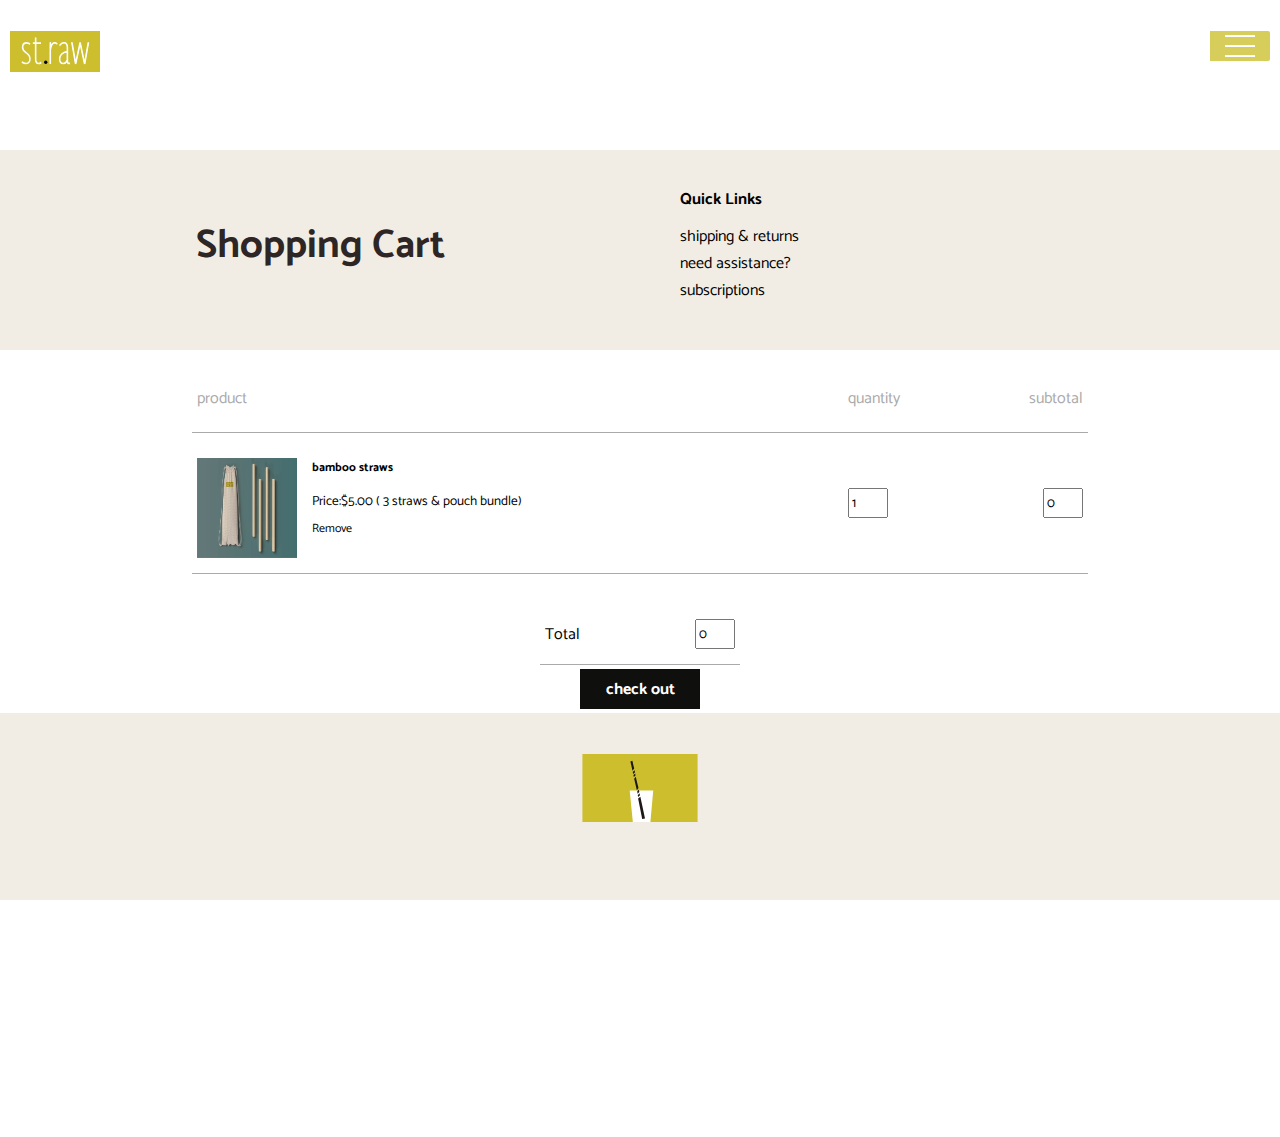
<file: cart-bamboo-index.html>
<!DOCTYPE html>
<html lang="en">
<head>
    <meta charset="UTF-8">
    <meta name="viewport" content="width=device-width, initial-scale=1.0">
    <title> St.raw/my-cart</title>
    <link rel="shortcut icon" type="image/svg" href="assets/img/Logo web dev black-04.svg">
    <link rel="stylesheet" href="cart-assets/css/style.css">
    <link rel="stylesheet" media="screen and (min-width: 992px)" href="cart-assets/css/desktop.css">
    <link rel="stylesheet" href="cart-assets/css/nav.css">
</head>
<body>

    <header class="logo-nav-wrapper header-shrink">
        <a href="home.html"><img src="cart-assets/img/st.raw-header-logo.svg" alt="st.raw-logo" class="st-raw-logo"> </a>
        <nav>
            <div class="outer-menu">
                <input class="checkbox-toggle" type="checkbox" />
                <div class="hamburger">
                    <div></div>
                </div>
                <div class="menu">
                    <div>
                        <div>
                            <ul>
                                <li><a href="#">home</a></li>
                                <li><a href="#">shop</a></li>
                                <li><a href="#">about</a></li>
                                <li><a href="#">my cart</a></li>
                            </ul>
                        </div>
                    </div>
                </div>
            </div>
        </nav>
    </header>

    <!--cart-items-details in a table--->
    <section class="product-section-all-content">
        <div class="header-wrapper">
            <h2 class="header-name">Shopping Cart</h2>
            <div class="header-second">
                <ul>
                    <li class="quick-links-header">Quick Links</li>
                    <li> <a href="#">shipping & returns</a></li>
                    <li> <a href="#">need assistance?</a></li>
                    <li> <a href="#">subscriptions</a></li>
                </ul>
            </div>
        </div>
        <div class="cart-page">
            <table class="main-table">
                <tr class="table-header">
                    <th>product</th>
                    <th>quantity</th>
                    <th>subtotal</th>
                </tr>
                <tr>
                    <td>
                        <div class="cart-info">
                            <img src="cart-assets/img/bamboo-product-shot.jpg" alt="bamboo product shot selected">
                            <div class="td-description">
                                <h2> bamboo straws </h2>
                                <small> Price:$5.00 ( 3 straws & pouch bundle) </small>
                                <br>
                                <a href="" class="remove-button">Remove</a>
                            </div>
                        </div>
                    </td>
                    <td>
                        <input type="number" min="1" value="1" name="amount" id="amount" class="amount">
                    </td>
                    <td><input type="number" step="0.01" min="0" value="0" readonly name="total" id="total" class="total"> </td>
                </tr>
            </table>
            <div class="total-price">
                <table>
                    <tr class=>
                        <td>Total</td>
                        <td>
                        <td><input type="number" step="0.01" min="0" value="0" readonly name="total" id="total2" class="total2"> </td>
                        </td>
                    </tr>
                </table>
            </div>
        </div>
        <button class="checkout-button button1">check out</button>
    </section>
<section class="spacing">
</section>
</body>
<footer class="footer-padding">
    <img src="cart-assets/img/st.raw-footer-logo.svg"
    alt="footer st.raw logo diagram">
</footer>
</html>
</file>
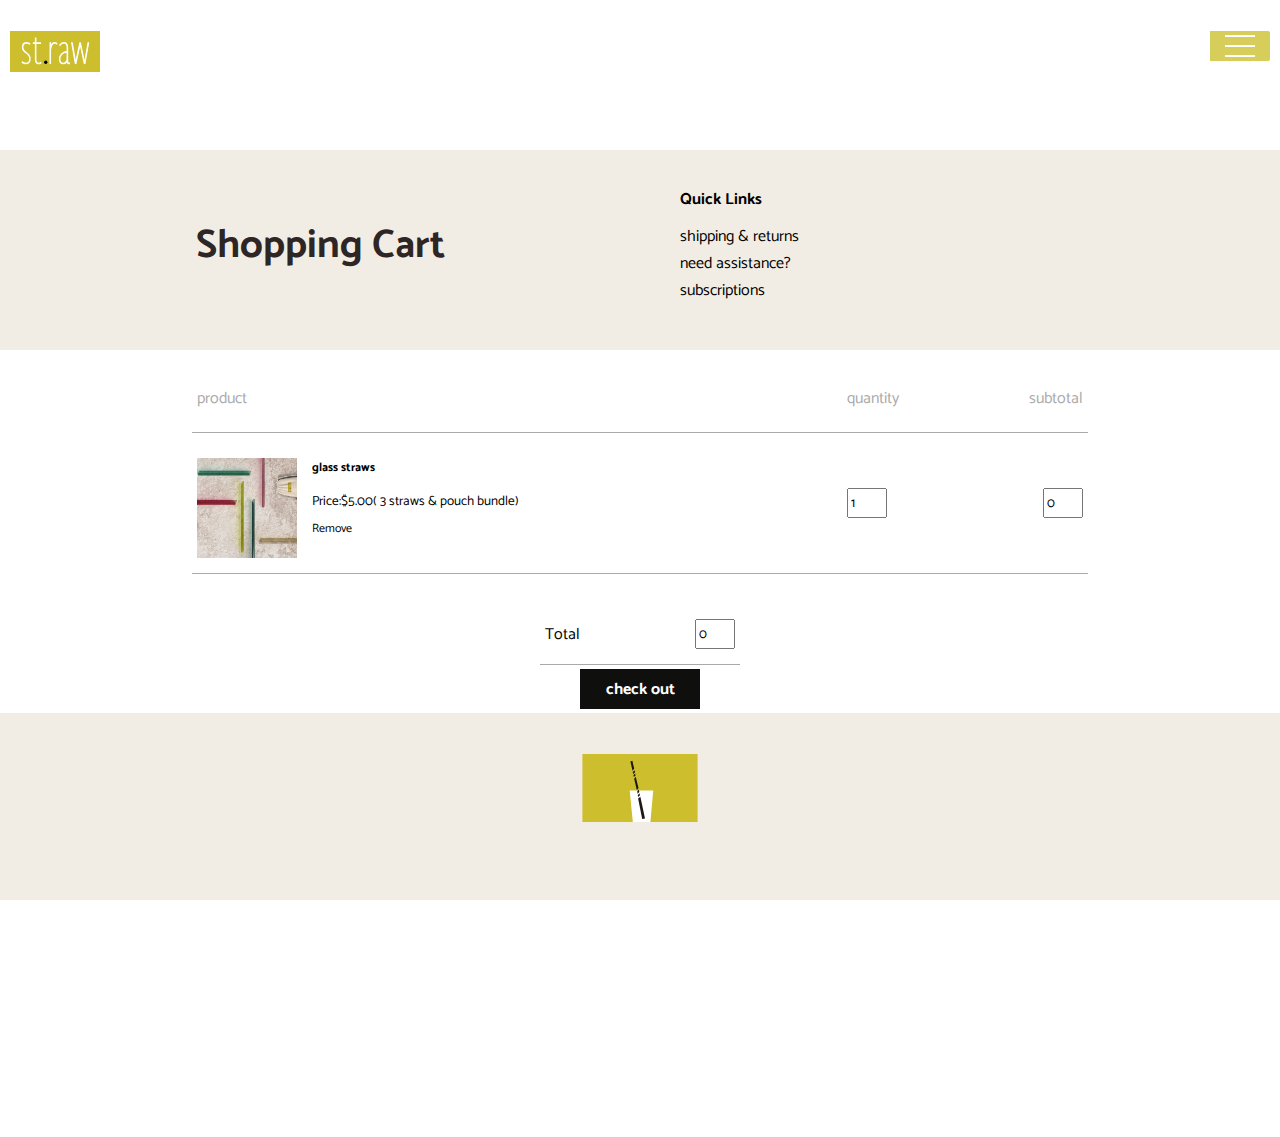
<file: cart-glass-index.html>
<!DOCTYPE html>
<html lang="en">
<head>
    <meta charset="UTF-8">
    <meta name="viewport" content="width=device-width, initial-scale=1.0">
    <title> St.raw/my-cart</title>
    <link rel="shortcut icon" type="image/svg" href="assets/img/Logo web dev black-04.svg">
    <link rel="stylesheet" href="cart-assets/css/style.css">
    <link rel="stylesheet" media="screen and (min-width: 992px)" href="cart-assets/css/desktop.css">
    <link rel="stylesheet" href="cart-assets/css/nav.css">
</head>
<body>

    <header class="logo-nav-wrapper header-shrink" >
        <a href="home.html"><img src="cart-assets/img/st.raw-header-logo.svg" alt="st.raw-logo" class="st-raw-logo"> </a>
        <nav>
            <div class="outer-menu">
                <input class="checkbox-toggle" type="checkbox" />
                <div class="hamburger">
                    <div></div>
                </div>
                <div class="menu">
                    <div>
                        <div>
                            <ul>
                                <li><a href="#">home</a></li>
                                <li><a href="#">shop</a></li>
                                <li><a href="#">about</a></li>
                                <li><a href="#">my cart</a></li>
                            </ul>
                        </div>
                    </div>
                </div>
            </div>
        </nav>
    </header>

    <!--cart-items-details in a table--->
   <section class="product-section-all-content">
        <div class="header-wrapper">
            <h2 class="header-name">Shopping Cart</h2>
            <div class="header-second">
                <ul>
                    <li class="quick-links-header">Quick Links</li>
                    <li> <a href="#">shipping & returns</a></li>
                    <li> <a href="#">need assistance?</a></li>
                    <li> <a href="#">subscriptions</a></li>
                </ul>
            </div>
        </div>
        <div class="small-container cart-page">
            <table class= "main-table">
                <tr class="table-header">
                    <th>product</th>
                    <th>quantity</th>
                    <th>subtotal</th>
                </tr>
                <tr>
                    <td>
                        <div class="cart-info">
                            <img src="cart-assets/img/glass-product-shot.jpg" alt="glass product shot selected">
                            <div class="td-description">
                                <h2> glass straws
                                </h2>
                                <small>Price:$5.00( 3 straws & pouch bundle)</small>
                                <br>
                                <a href="" class="remove-button">Remove</a>
                            </div>
                        </div>
                    </td>
                    <td>
                        <input type="number" min="1" value="1" name="amount" id="amount" class="amount">
                    </td>
                    <td><input type="number" step="0.01" min="0" value="0" readonly name="total" id="total" class="total"> </td>
                </tr>
            </table>
            <div class="total-price">
                <table>
                    <tr class=>
                        <td>Total</td>
                        <td>
                        <td><input type="number" step="0.01" min="0" value="0" readonly name="total" id="total2" class="total2"> </td>
                       </td>
                    </tr>
                </table>
            </div>
        </div>
        <button class="checkout-button button1">check out</button>
    </section>
<section class="spacing">
</section>
</body>
<footer class="footer-padding">
    <img src="cart-assets/img/st.raw-footer-logo.svg" alt="footer st.raw logo diagram">
</footer>
</html>
</file>
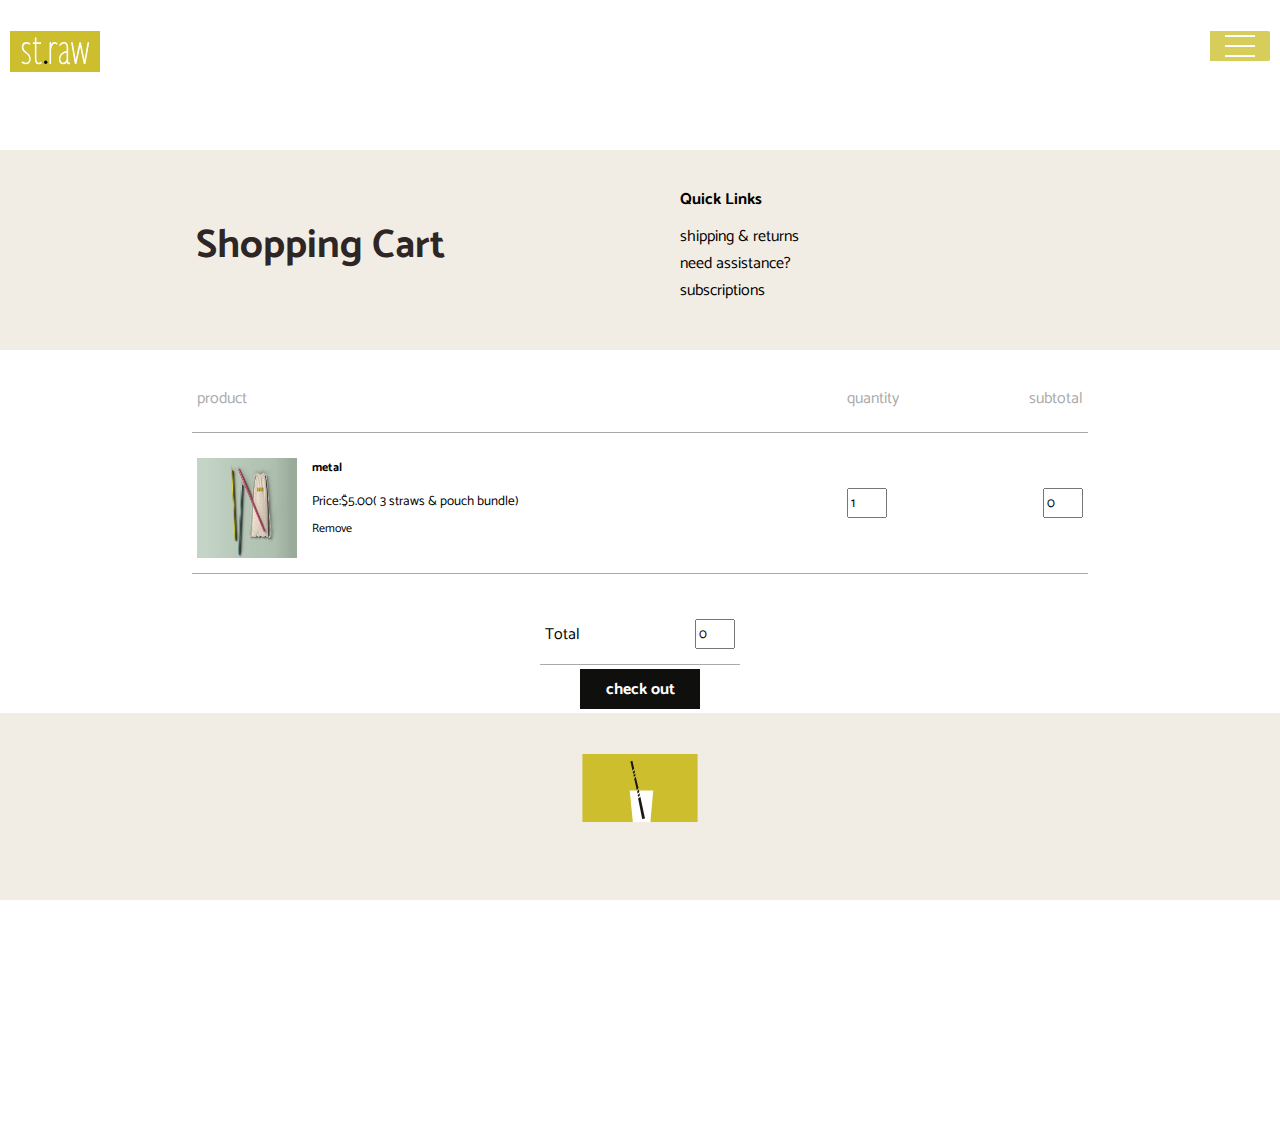
<file: cart-metal-index.html>
<!DOCTYPE html>
<html lang="en">
<head>
    <meta charset="UTF-8">
    <meta name="viewport" content="width=device-width, initial-scale=1.0">
    <title> St.raw/my-cart</title>
    <link rel="shortcut icon" type="image/svg" href="assets/img/Logo web dev black-04.svg">
    <link rel="stylesheet" href="cart-assets/css/style.css">
    <link rel="stylesheet" media="screen and (min-width: 992px)" href="cart-assets/css/desktop.css">
    <link rel="stylesheet" href="cart-assets/css/nav.css">
</head>
<body>

    <header class="logo-nav-wrapper header-shrink" >
        <a href="home.html"><img src="cart-assets/img/st.raw-header-logo.svg" alt="st.raw-logo" class="st-raw-logo"> </a>
        <nav>
            <div class="outer-menu">
                <input class="checkbox-toggle" type="checkbox" />
                <div class="hamburger">
                    <div></div>
                </div>
                <div class="menu">
                    <div>
                        <div>
                            <ul>
                                <li><a href="#">home</a></li>
                                <li><a href="#">shop</a></li>
                                <li><a href="#">about</a></li>
                                <li><a href="#">my cart</a></li>
                            </ul>
                        </div>
                    </div>
                </div>
            </div>
        </nav>
    </header>

    <!--cart-items-details in a table--->
   <section class="product-section-all-content">
        <div class="header-wrapper">
            <h2 class="header-name">Shopping Cart</h2>
            <div class="header-second">
                <ul>
                    <li class="quick-links-header">Quick Links</li>
                    <li> <a href="#">shipping & returns</a></li>
                    <li> <a href="#">need assistance?</a></li>
                    <li> <a href="#">subscriptions</a></li>
                </ul>
            </div>
        </div>
        <div class="small-container cart-page">
            <table class= "main-table">
                <tr class="table-header">
                    <th>product</th>
                    <th>quantity</th>
                    <th>subtotal</th>
                </tr>
                <tr>
                    <td>
                        <div class="cart-info">
                            <img src="cart-assets/img/metal-product-shot.jpg" alt="metal product shot selected">
                            <div class="td-description">
                                <h2> metal
                                </h2>
                                <small>Price:$5.00( 3 straws & pouch bundle)</small>
                                <br>
                                <a href="" class="remove-button">Remove</a>
                            </div>
                        </div>
                    </td>
                    <td>
                        <input type="number" min="1" value="1" name="amount" id="amount" class="amount">
                    </td>
                    <td><input type="number" step="0.01" min="0" value="0" readonly name="total" id="total" class="total"> </td>
                </tr>
            </table>
            <div class="total-price">
                <table>
                    <tr class=>
                        <td>Total</td>
                        <td>
                        <td><input type="number" step="0.01" min="0" value="0" readonly name="total" id="total2" class="total2"> </td>
                       </td>
                    </tr>
                </table>
            </div>
        </div>
        <button class="checkout-button button1">check out</button>
    </section>
      <section class="spacing">
      </section>
</body>
<footer class="footer-padding">
    <img src="cart-assets/img/st.raw-footer-logo.svg" alt="footer st.raw logo diagram">
</footer>
</html>
</file>
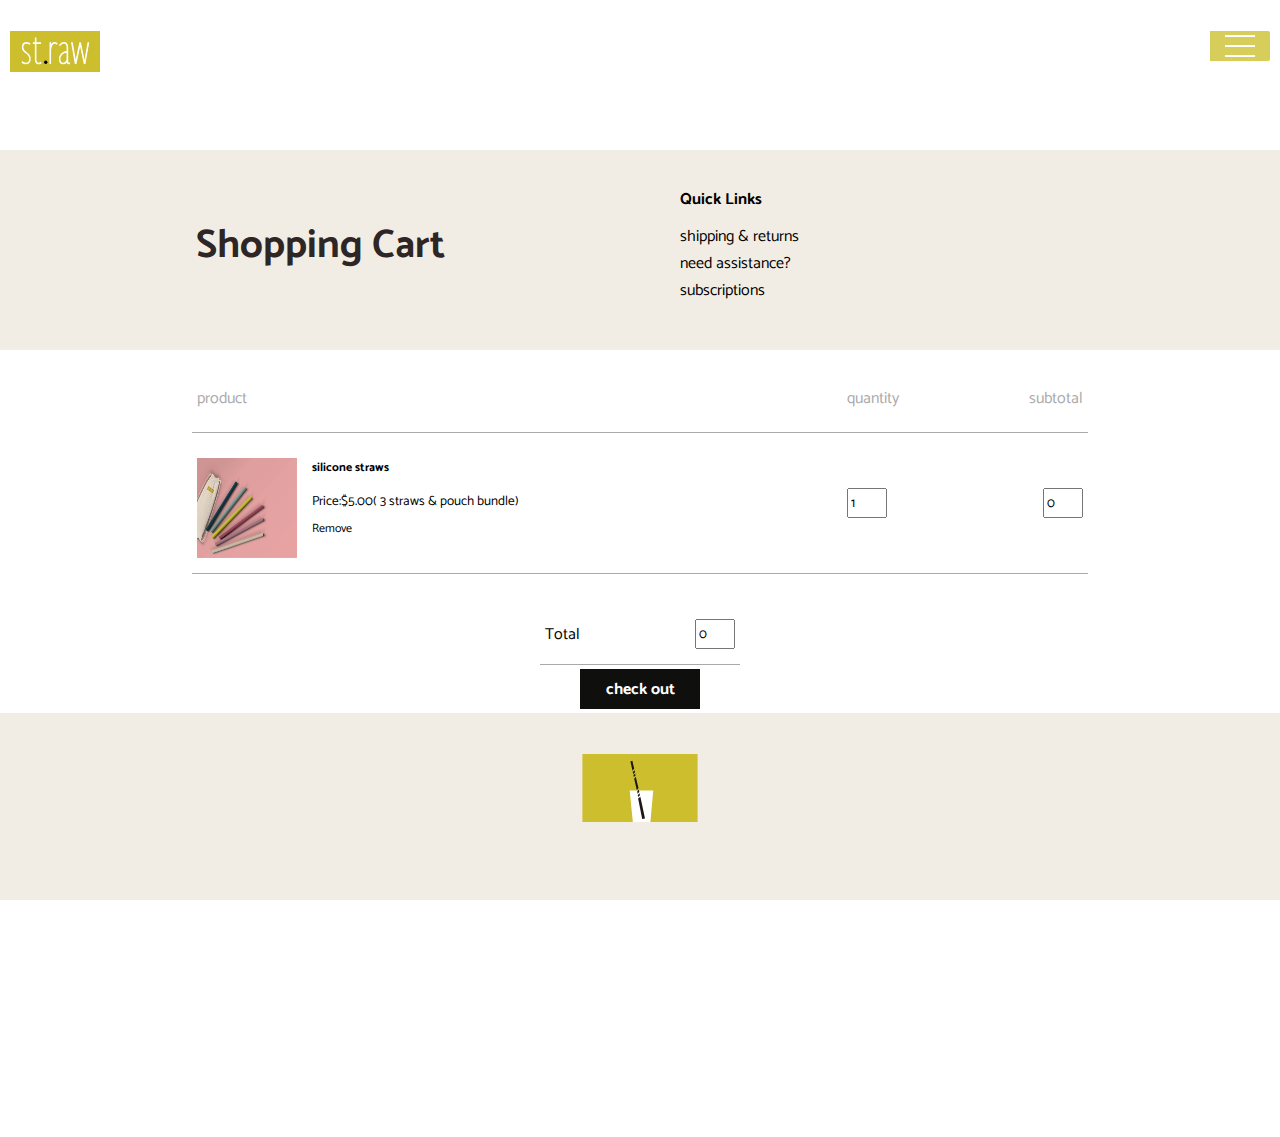
<file: cart-silicone-index.html>
<!DOCTYPE html>
<html lang="en">
<head>
    <meta charset="UTF-8">
    <meta name="viewport" content="width=device-width, initial-scale=1.0">
    <title> St.raw/my-cart</title>
    <link rel="shortcut icon" type="image/svg" href="assets/img/Logo web dev black-04.svg">
    <link rel="stylesheet" href="cart-assets/css/style.css">
    <link rel="stylesheet" media="screen and (min-width: 992px)" href="cart-assets/css/desktop.css">
    <link rel="stylesheet" href="cart-assets/css/nav.css">
</head>
<body>

    <header class="logo-nav-wrapper header-shrink">
        <a href="home.html"><img src="cart-assets/img/st.raw-header-logo.svg" alt="st.raw-logo" class="st-raw-logo"> </a>
        <nav>
            <div class="outer-menu">
                <input class="checkbox-toggle" type="checkbox" />
                <div class="hamburger">
                    <div></div>
                </div>
                <div class="menu">
                    <div>
                        <div>
                            <ul>
                                <li><a href="#">home</a></li>
                                <li><a href="#">shop</a></li>
                                <li><a href="#">about</a></li>
                                <li><a href="#">my cart</a></li>
                            </ul>
                        </div>
                    </div>
                </div>
            </div>
        </nav>
    </header>

    <!--cart-items-details in a table--->
    <section class="product-section-all-content">
        <div class="header-wrapper">
            <h2 class="header-name">Shopping Cart</h2>
            <div class="header-second">
                <ul>
                    <li class="quick-links-header">Quick Links</li>
                    <li> <a href="#">shipping & returns</a></li>
                    <li> <a href="#">need assistance?</a></li>
                    <li> <a href="#">subscriptions</a></li>
                </ul>
            </div>
        </div>
        <div class="small-container cart-page">
            <table class="main-table">
                <tr class="table-header">
                    <th>product</th>
                    <th>quantity</th>
                    <th>subtotal</th>
                </tr>
                <tr>
                    <td>
                        <div class="cart-info">
                            <img src="cart-assets/img/silicone-product-shot.jpg" alt="silicone product shot selected">
                            <div class="td-description">
                                <h2> silicone straws
                                </h2>
                                <small>Price:$5.00( 3 straws & pouch bundle)</small>
                                <br>
                                <a href="" class="remove-button">Remove</a>
                            </div>
                        </div>
                    </td>
                    <td>
                        <input type="number" min="1" value="1" name="amount" id="amount" class="amount">
                    </td>
                    <td><input type="number" step="0.01" min="0" value="0" readonly name="total" id="total" class="total"> </td>
                </tr>
            </table>
            <div class="total-price">
                <table>
                    <tr class=>
                        <td>Total</td>
                        <td>
                        <td><input type="number" step="0.01" min="0" value="0" readonly name="total" id="total2" class="total2"> </td>
                        </td>
                    </tr>
                </table>
            </div>
        </div>
        <button class="checkout-button button1">check out</button>
    </section>
    <section class="spacing">
    </section>
</body>
<footer class="footer-padding">
    <img src="cart-assets/img/st.raw-footer-logo.svg" alt="footer st.raw logo diagram">
</footer>
</html>
</file>
<file: cart-assets/css/style.css>
/*standard size mobile 380 * 568 */

@import url('https://fonts.googleapis.com/css2?family=Catamaran:wght@100;200&family=Oxygen:wght@300&display=swap');

html {
  scroll-behavior: smooth;
}

* {
  box-sizing: border-box;
  font-family: 'Catamaran', sans-serif;
}

body {
  display: grid;
  grid-template-rows: 150px 1fr;
  margin: 0;
  padding: 0;
  overflow-x: hidden;
}

.st-raw-logo {
  position: fixed;
  width: 70px;
  margin-top: 30px;
  margin-left: 10px;
  z-index: 5;
}

.logo-nav-wrapper {
  position: sticky;
  position: -webkit-sticky;
  top: 0;
  z-index: 2;
  background: #fff;
}
.logo-nav-wrapper.header-shrink {
  padding: 1px 0;
}

.header-wrapper {
  display: grid;
  grid-template-columns: 1fr 1fr;
  background: #f2ede4;
  height: 200px;
  width: 100%;
}

.header-name {
  font-size: 25px;
  font-weight: bold;
  color: #252222;
  text-align: center;
  padding-top: 30px;
}

.header-second {
  grid-column: 2/2;
}

/*added design to ul because its the only one. doesnt affect other elements*/
ul {
  display: flex;
  flex-direction: column;
  text-align: left;
  padding-top: 15px;
}

.quick-links-header {
  font-weight: bold;
  padding-bottom: 5px;
}

.header-second a {
  position: relative;
  display: inline;
  cursor: pointer;
  transition: 0.4s ease;
}

.header-second a:hover {
  color: #271919;
}

.header-second a:hover:after {
  width: 100%;
}
.header-second a:after {
  content: '';
  position: absolute;
  z-index: 1;
  bottom: -0.15em;
  right: 0;
  width: 0;
  height: 2px;
  background: #201c1c;
  transition: width 0.4s step-end;
}

/*all-content-display*/
.product-section-all-content {
  display: grid;
  grid-template-rows:
    200px
    1fr;
  background: #fff;
}

/*cart-items-details*/
table {
  width: 70%;
  margin-left: auto;
  margin-right: auto;
  margin-top: 30px;
  border-collapse: collapse;
}

.cart-info {
  overflow-x: auto;
}

h2 {
  font-size: 12px;
}

th {
  text-align: left;
  padding: 8px;
  color: #aaaaaa;
  font-weight: normal;
  border-bottom: 0.5px solid#aaaaaa;
  padding-bottom: 20px;
}

td {
  padding: 30px 15px;
}

.main-table {
  border-bottom: 0.5px solid #aaaaaa;
}

td input {
  width: 30px;
  height: 30px;
}

.table-data-final {
  border-bottom: 0;
}
td .remove-button {
  color: #141212;
  font-size: 12px;
  transition-duration: 0.4s;
}

td .remove-button:hover {
  color: #a11e12;
  font-size: 12px;
}

td img {
  width: 100px;
  height: 100px;
  margin-top: 10px;
}

.total-price {
  display: flex;
}

.total-price table {
  width: 100%;
  max-width: 200px;
  border-bottom: 0.5px solid #aaaaaa;
}

td:last-child {
  text-align: right;
}

th:last-child {
  text-align: right;
}

.product-image {
  width: 100px;
  margin-top: 20px;
}

.checkout-button {
  background-color: #242524;
  border: none;
  color: #fff;
  width: 120px;
  height: 40px;
  text-align: center;
  text-decoration: none;
  font-size: 16px;
  font-weight: bold;
  margin: 4px 2px;
  transition-duration: 0.4s;
  cursor: pointer;
  place-self: center;
}

.button1 {
  background-color: rgb(15, 15, 13);
  color: fff;
}

.button1:hover {
  background-color: rgb(204, 190, 45);
  color: white;
}

.spacing {
  margin-bottom: 200px;
  display: grid;
  grid-template-rows: 1fr;
}

footer {
  position: sticky;
  position: -webkit-sticky;
  bottom: 0;
  left: 0;
  width: 100%;
  background: #f2ede4;
  display: grid;
  place-items: center;
  z-index: -1;
}
footer img {
  width: 60%;
  height: 60%;
}
</file>
<file: cart-assets/css/desktop.css>
/* with min-width: 992px*/

@import url('https://fonts.googleapis.com/css2?family=Catamaran:wght@100;200&family=Oxygen:wght@300&display=swap');

html {
  scroll-behavior: smooth;
}

* {
  box-sizing: border-box;
  font-family: 'Catamaran', sans-serif;
}

body {
  display: grid;
  grid-template-rows: 150px 1fr;
  margin: 0;
  padding: 0;
  overflow-x: hidden;
}

.st-raw-logo {
  position: fixed;
  width: 90px;
  margin-top: 30px;
  margin-left: 10px;
  z-index: 5;
}

.logo-nav-wrapper {
  position: sticky;
  position: -webkit-sticky;
  top: 0;
  z-index: 2;
  background: #fff;
}
.logo-nav-wrapper.header-shrink {
  padding: 1px 0;
}

.header-wrapper {
  display: grid;
  grid-template-columns: 1fr 1fr;
  background: #f2ede4;
  height: 200px;
  width: 100%;
}

.header-name {
  font-size: 40px;
  font-weight: bold;
  font-family: 'Catamaran', sans-serif;
  color: #2e2525;
  text-align: center;
}

.header-second {
  grid-column: 2/2;
}

/*added design to ul because its the only one. doesnt affect other elements*/
ul {
  display: flex;
  flex-direction: column;
  text-align: left;
  padding-top: 20px;
}

.quick-links-header {
  font-weight: bold;
  padding-bottom: 10px;
}

.header-second a {
  position: relative;
  display: inline;
  cursor: pointer;
  transition: color 0.4s ease;
}

.header-second a:hover {
  color: #271919;
}

.header-second a:hover:after {
  width: 100%;
}
.header-second a:after {
  content: '';
  position: absolute;
  z-index: 1;
  bottom: -0.15em;
  right: 0;
  width: 0;
  height: 2px;
  background: #201c1c;
  transition: width 0.2s step-end;
}

/*all-content-display*/
product-section-all-content {
  display: grid;
  grid-template-rows: 350px 1fr;
}

/*cart-items-details*/
.cart-page {
  margin: 80px, auto;
}

table {
  width: 70%;
  margin-left: auto;
  margin-right: auto;
  margin-top: 30px;
  border-collapse: collapse;
}

.cart-info {
  display: flex;
  flex-wrap: wrap;
}

th {
  text-align: left;
  padding: 5px;
  color: #aaaaaa;
  font-weight: normal;
  border-bottom: 0.5px solid#aaaaaa;
  padding-bottom: 20px;
}

td {
  padding: 15px 5px;
}

.main-table {
  border-bottom: 0.5px solid #aaaaaa;
}

.product-image {
  width: 100px;
  margin-top: 20px;
}

td input {
  width: 40px;
  height: 30px;
}

.table-data-final {
  border-bottom: 0;
}
td .remove-button {
  color: #141212;
  font-size: 12px;
  transition-duration: 0.4s;
}

td .remove-button:hover {
  color: #a11e12;
  font-size: 12px;
}

td img {
  width: 100px;
  height: 100px;
  margin-right: 5px;
}

.td-description {
  margin-left: 10px;
}

.total-price {
  display: flex;
}

.total-price table {
  width: 100%;
  max-width: 200px;
  border-bottom: 0.5px solid #aaaaaa;
}

td:last-child {
  text-align: right;
}

th:last-child {
  text-align: right;
}

.checkout-button {
  background-color: #242524;
  border: none;
  color: #fff;
  width: 120px;
  height: 40px;
  text-align: center;
  text-decoration: none;
  font-size: 16px;
  font-weight: bold;
  margin: 4px 2px;
  transition-duration: 0.4s;
  cursor: pointer;
  place-self: center;
}

.button1 {
  background-color: rgb(15, 15, 13);
  color: fff;
}

.button1:hover {
  background-color: rgb(204, 190, 45);
  color: white;
}

footer {
  position: sticky;
  position: -webkit-sticky;
  bottom: 0;
  left: 0;
  width: 100%;
  background: #f2ede4;
  display: grid;
  place-items: center;
  z-index: -1;
}
footer img {
  width: 30%;
  height: 30%;
}
</file>
<file: cart-assets/css/nav.css>
/*navigation-style*/
.flex-center {
  display: -webkit-box;
  display: flex;
  -webkit-box-align: center;
  align-items: center;
  -webkit-box-pack: center;
  justify-content: center;
}

a,
a:visited,
a:hover,
a:active {
  color: inherit;
  text-decoration: none;
}

.outer-menu {
  position: fixed;
  margin-top: 30px;
  right: 10px;
  z-index: 1;
}
.outer-menu .checkbox-toggle {
  position: absolute;
  top: 0;
  right: 0;
  z-index: 2;
  cursor: pointer;
  width: 60px;
  height: 60px;
  opacity: 0;
}
.outer-menu .checkbox-toggle:checked + .hamburger > div {
  transform: rotate(135deg);
}

.outer-menu .checkbox-toggle:checked + .hamburger > div:before,
.outer-menu .checkbox-toggle:checked + .hamburger > div:after {
  top: 0;
  transform: rotate(90deg);
}
.outer-menu .checkbox-toggle:checked + .hamburger > div:after {
  opacity: 0;
}
.outer-menu .checkbox-toggle:checked ~ .menu {
  pointer-events: auto;
  visibility: visible;
}
.outer-menu .checkbox-toggle:checked ~ .menu > div {
  transform: scale(1);
  transition-duration: 0.75s;
}
.outer-menu .checkbox-toggle:checked ~ .menu > div > div {
  opacity: 1;
  transition: opacity 0.4s ease 0.4s;
}
.outer-menu .checkbox-toggle:hover + .hamburger {
  box-shadow: inset 0 0 10px rgba(0, 0, 0, 0.1);
}
.outer-menu .checkbox-toggle:checked:hover + .hamburger > div {
  transform: rotate(225deg);
}
.outer-menu .hamburger {
  position: absolute;
  margin-top: 0;
  right: 0;
  z-index: 1;
  width: 60px;
  height: 30px;
  margin-right: 0;
  background: rgba(204, 191, 45, 0.781);
  border-radius: 0 0.12em 0.12em 0;
  cursor: pointer;
  transition: box-shadow 0.2s ease;
  backface-visibility: hidden;
  display: -webkit-box;
  display: flex;
  -webkit-box-align: center;
  align-items: center;
  -webkit-box-pack: center;
  justify-content: center;
}

.outer-menu .hamburger > div {
  position: relative;
  -webkit-box-flex: 0;
  flex: none;
  width: 50%;
  height: 2px;
  background: #fefefe;
  transition: all 0.2s ease;
  display: -webkit-box;
  display: flex;
  -webkit-box-align: center;
  align-items: center;
  -webkit-box-pack: center;
  justify-content: center;
}
.outer-menu .hamburger > div:before,
.outer-menu .hamburger > div:after {
  content: '';
  position: absolute;
  z-index: 1;
  top: -10px;
  right: 0;
  width: 100%;
  height: 2px;
  background: inherit;
  transition: all 0.4s ease;
}
.outer-menu .hamburger > div:after {
  top: 10px;
}
.outer-menu .menu {
  position: fixed;
  top: 0;
  right: 0;
  width: 100%;
  height: 100%;
  pointer-events: none;
  visibility: hidden;
  overflow: hidden;
  backface-visibility: hidden;
  outline: 1px solid transparent;
  display: -webkit-box;
  display: flex;
  -webkit-box-align: center;
  align-items: center;
  -webkit-box-pack: center;
  justify-content: center;
}
.outer-menu .menu > div {
  width: 200vw;
  height: 200vw;
  color: #fefefe;
  background: rgba(204, 191, 45, 0.95);
  border-radius: 50%;
  transition: all 0.4s ease;
  -webkit-box-flex: 0;
  flex: none;
  transform: scale(0);
  backface-visibility: hidden;
  overflow: hidden;
  display: -webkit-box;
  display: flex;
  -webkit-box-align: center;
  align-items: center;
  -webkit-box-pack: center;
  justify-content: center;
}
.outer-menu .menu > div > div {
  text-align: center;
  max-width: 90vw;
  max-height: 100vh;
  opacity: 0;
  transition: opacity 0.4s ease;
  overflow-y: auto;
  -webkit-box-flex: 0;
  flex: none;
  display: -webkit-box;
  display: flex;
  -webkit-box-align: center;
  align-items: center;
  -webkit-box-pack: center;
  justify-content: center;
}
.outer-menu .menu > div > div > ul {
  list-style: none;
  padding: 0 1em;
  margin: 0;
  display: block;
  max-height: 100vh;
}
.outer-menu .menu > div > div > ul > li {
  padding: 0;
  margin: 1em;
  font-size: 30px;
  display: block;
}
.outer-menu .menu > div > div > ul > li > a {
  position: relative;
  display: inline;
  cursor: pointer;
  transition: color 0.4s ease;
}
.outer-menu .menu > div > div > ul > li > a:hover {
  color: #e5e5e5;
}
.outer-menu .menu > div > div > ul > li > a:hover:after {
  width: 100%;
}
.outer-menu .menu > div > div > ul > li > a:after {
  content: '';
  position: absolute;
  z-index: 1;
  bottom: -0.15em;
  right: 0;
  width: 0;
  height: 2px;
  background: #e5e5e5;
  transition: width 0.4s ease;
}

li {
  display: inline;
  padding-right: 10px;
}
/*navigation-style-end*/
</file>
